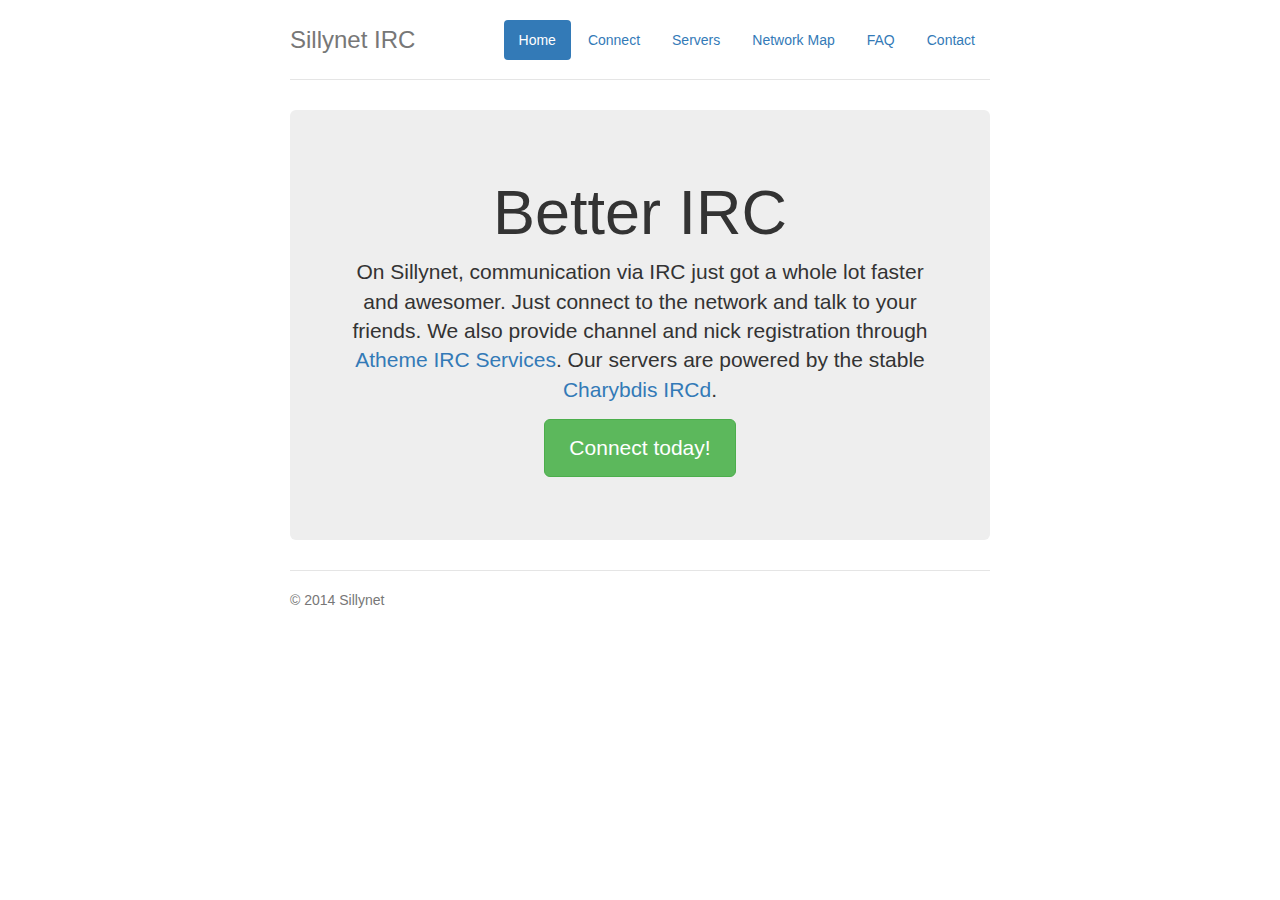
<file: index.html>
<!DOCTYPE html>
<html lang="en">
    <head>
        <meta charset="utf-8">
        <meta http-equiv="X-UA-Compatible" content="IE=edge">
        <meta name="viewport" content="width=device-width, initial-scale=1">
        <title>The sillynet IRC Network</title>
        <link href="http://netdna.bootstrapcdn.com/bootstrap/3.1.1/css/bootstrap.min.css" rel="stylesheet">
        <link href="/css/jumbotron-narrow.css" rel="stylesheet">
    </head>
    <body>
        <div class="container">
            <div class="header">
                <ul class="nav nav-pills pull-right">
                    <li class="active"><a href="#">Home</a></li>
                    <li><a href="/connect/">Connect</a></li>
                    <li><a href="/servers/">Servers</a></li>
                    <li><a href="/map/">Network Map</a></li>
                    <li><a href="/faq/">FAQ</a></li>
                    <li><a href="/contact/">Contact</a></li>
                </ul>
                <h3 class="text-muted">Sillynet IRC</h3>
            </div>
            <div class="jumbotron">
                <h1>Better IRC</h1>
                <p class="lead">On Sillynet, communication via IRC just got a whole lot faster and awesomer. Just connect to the network and talk to your friends. We also provide channel and nick registration through <a href="http://atheme.net/atheme.html">Atheme IRC Services</a>. Our servers are powered by the stable <a href="http://www.atheme.org/projects/charybdis.html">Charybdis IRCd</a>.</p>
                <p><a class="btn btn-lg btn-success" role="button" href="/connect/">Connect today!</a></p>
            </div>
            <div class="footer">
                <p>&copy; 2014 Sillynet</p>
            </div>
        </div>
        <script src="https://ajax.googleapis.com/ajax/libs/jquery/1.11.0/jquery.min.js"></script>
        <script src="http://netdna.bootstrapcdn.com/bootstrap/3.1.1/js/bootstrap.min.js"></script>
    </body>
</html>
</file>
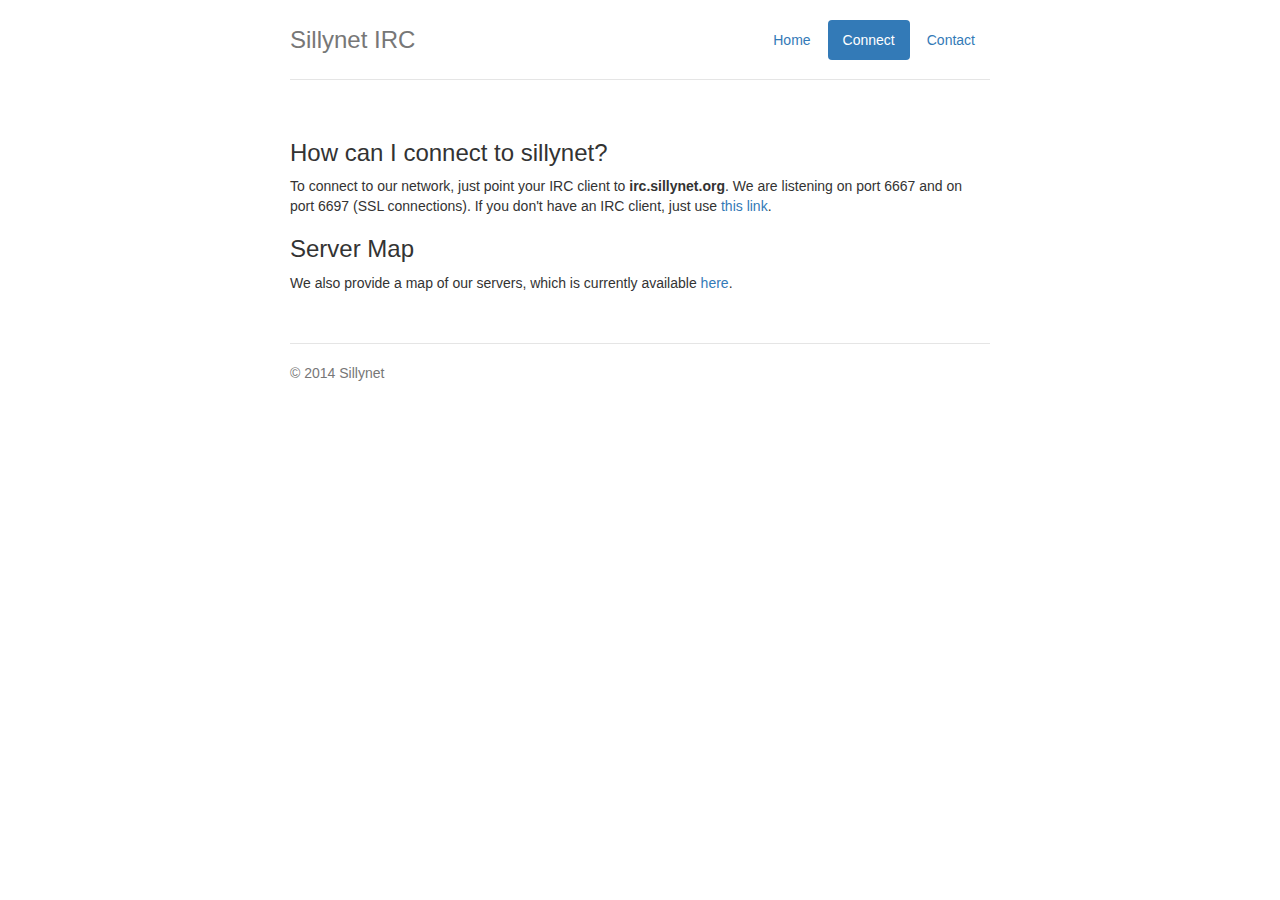
<file: connect/index.html>
<!DOCTYPE html>
<html lang="en">
    <head>
        <meta charset="utf-8">
        <meta http-equiv="X-UA-Compatible" content="IE=edge">
        <meta name="viewport" content="width=device-width, initial-scale=1">
        <title>Connect | The sillynet IRC Network</title>
        <link href="http://netdna.bootstrapcdn.com/bootstrap/3.1.1/css/bootstrap.min.css" rel="stylesheet">
        <link href="../css/jumbotron-narrow.css" rel="stylesheet">
    </head>
    <body>
        <div class="container">
            <div class="header">
                <ul class="nav nav-pills pull-right">
                    <li><a href="/">Home</a></li>
                    <li class="active"><a href="#">Connect</a></li>
                    <li><a href="/contact/">Contact</a></li>
                </ul>
                <h3 class="text-muted">Sillynet IRC</h3>
            </div>
            <div class="row marketing">
                <h3>How can I connect to sillynet?</h3>
                <p>To connect to our network, just point your IRC client to <b>irc.sillynet.org</b>. We are listening on port 6667 and on port 6697 (SSL connections). If you don't have an IRC client, just use <a href="https://kiwiirc.com/client/chat.sillynet.org:+6697/?nick=Guest?&amp;channel=#sillynet">this link</a>.</p>
                <h3>Server Map</h3>
                <p>We also provide a map of our servers, which is currently available <a href="/map.php">here</a>.</p>
            </div>
            <div class="footer">
                <p>&copy; 2014 Sillynet</p>
            </div>
        </div>
        <script src="https://ajax.googleapis.com/ajax/libs/jquery/1.11.0/jquery.min.js"></script>
        <script src="http://netdna.bootstrapcdn.com/bootstrap/3.1.1/js/bootstrap.min.js"></script>
    </body>
</html>
</file>
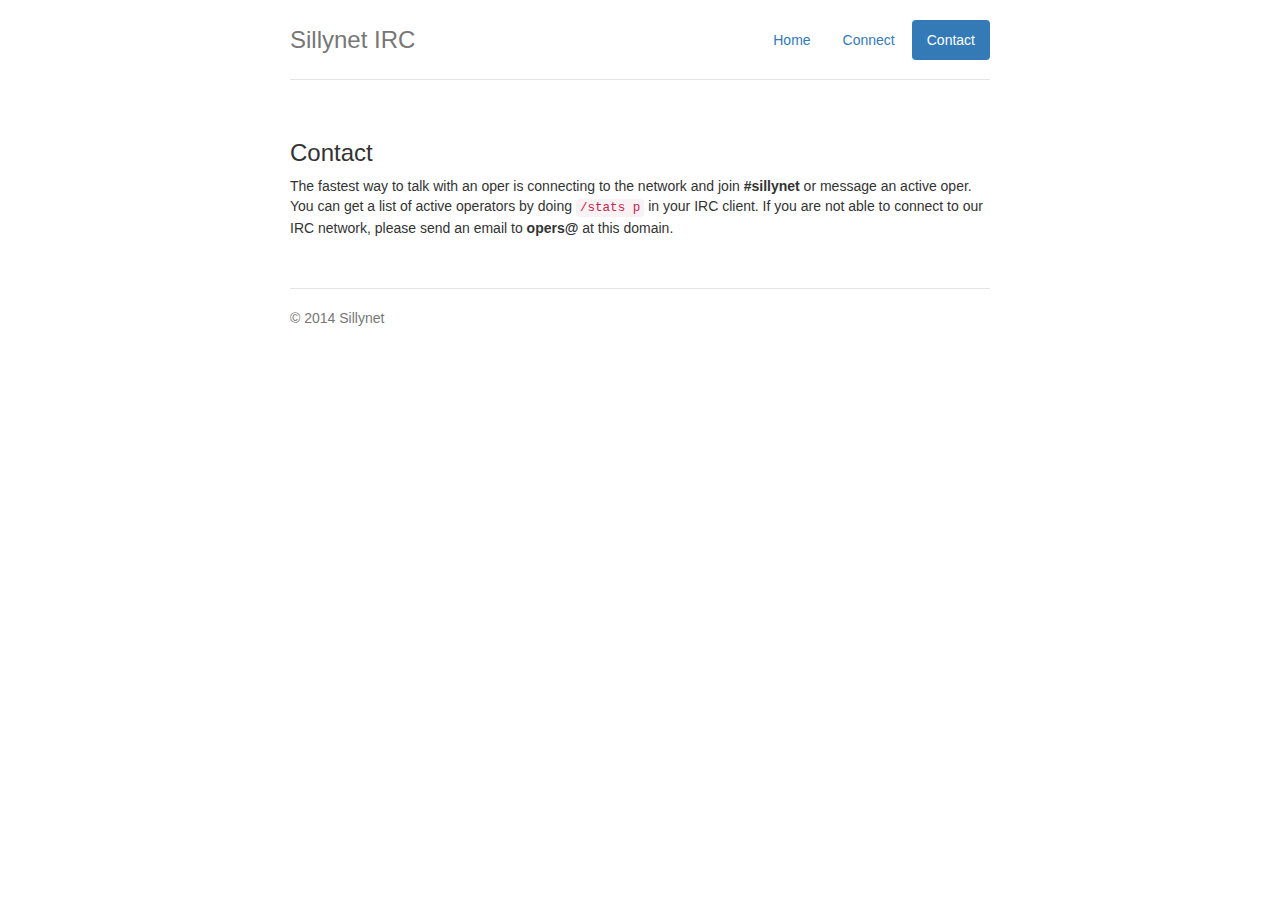
<file: contact/index.html>
<!DOCTYPE html>
<html lang="en">
    <head>
        <meta charset="utf-8">
        <meta http-equiv="X-UA-Compatible" content="IE=edge">
        <meta name="viewport" content="width=device-width, initial-scale=1">
        <title>Contact | The sillynet IRC Network</title>
        <link href="http://netdna.bootstrapcdn.com/bootstrap/3.1.1/css/bootstrap.min.css" rel="stylesheet">
        <link href="../css/jumbotron-narrow.css" rel="stylesheet">
    </head>
    <body>
        <div class="container">
            <div class="header">
                <ul class="nav nav-pills pull-right">
                    <li><a href="/">Home</a></li>
                    <li><a href="/connect/">Connect</a></li>
                    <li class="active"><a href="#">Contact</a></li>
                </ul>
                <h3 class="text-muted">Sillynet IRC</h3>
            </div>
            <div class="row marketing">
                <h3>Contact</h3>
                <p>The fastest way to talk with an oper is connecting to the network and join <b>#sillynet</b> or message an active oper. You can get a list of active operators by doing <code>/stats p</code> in your IRC client. If you are not able to connect to our IRC network, please send an email to <b>opers@</b> at this domain.</p>
            </div>
            <div class="footer">
                <p>&copy; 2014 Sillynet</p>
            </div>
        </div>
        <script src="https://ajax.googleapis.com/ajax/libs/jquery/1.11.0/jquery.min.js"></script>
        <script src="http://netdna.bootstrapcdn.com/bootstrap/3.1.1/js/bootstrap.min.js"></script>
    </body>
</html>
</file>
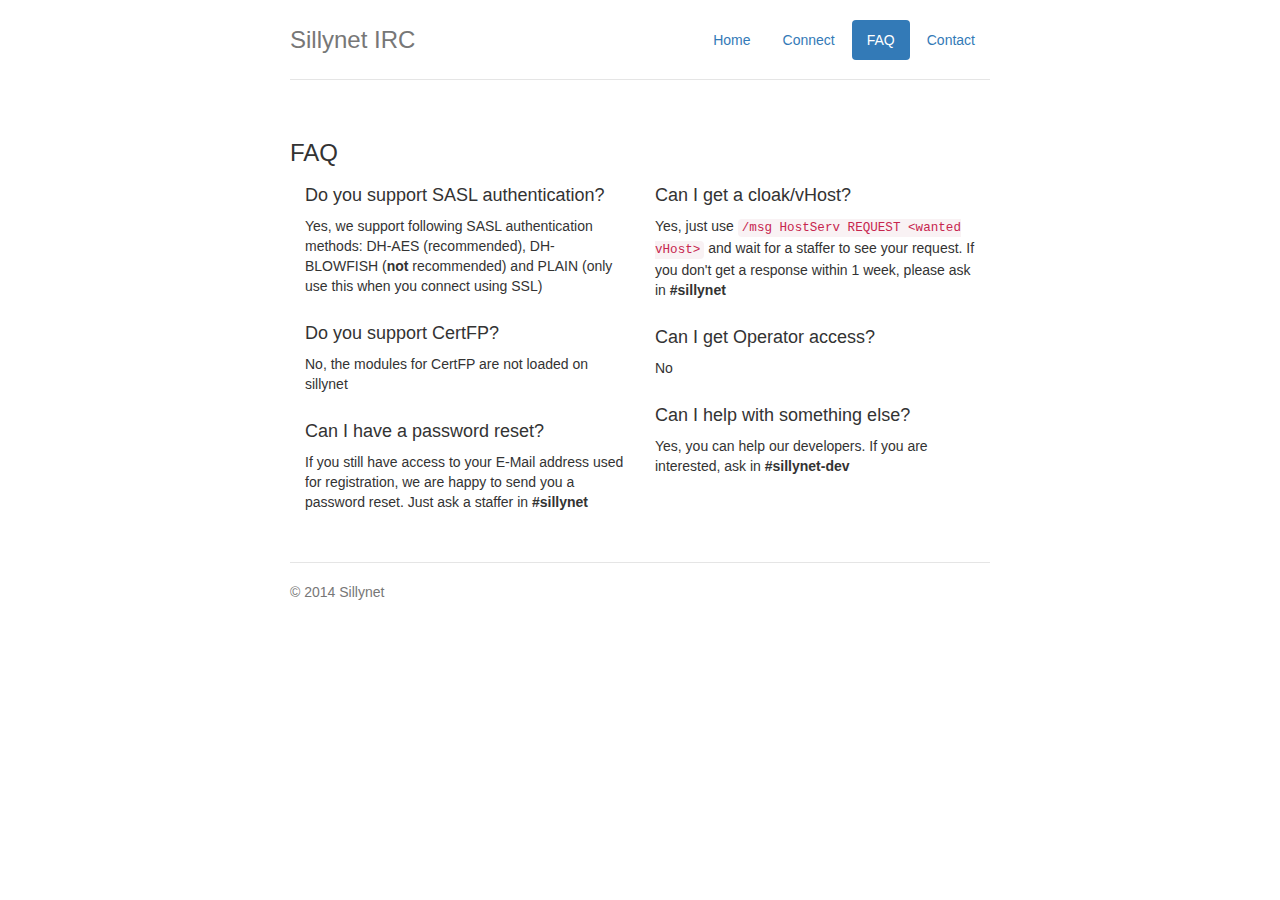
<file: faq/index.html>
<!DOCTYPE html>
<html lang="en">
    <head>
        <meta charset="utf-8">
        <meta http-equiv="X-UA-Compatible" content="IE=edge">
        <meta name="viewport" content="width=device-width, initial-scale=1">
        <title>FAQ | The sillynet IRC Network</title>
        <link href="http://netdna.bootstrapcdn.com/bootstrap/3.1.1/css/bootstrap.min.css" rel="stylesheet">
        <link href="../css/jumbotron-narrow.css" rel="stylesheet">
    </head>
    <body>
        <div class="container">
            <div class="header">
                <ul class="nav nav-pills pull-right">
                    <li><a href="/">Home</a></li>
                    <li><a href="/connect/">Connect</a></li>
                    <li class="active"><a href="#">FAQ</a></li>
                    <li><a href="/contact/">Contact</a></li>
                </ul>
                <h3 class="text-muted">Sillynet IRC</h3>
            </div>
            <div class="row marketing">
                <h3>FAQ</h3>
                <div class="col-lg-6">
                    <h4>Do you support SASL authentication?</h4>
                    <p>Yes, we support following SASL authentication methods: DH-AES (recommended), DH-BLOWFISH (<b>not</b> recommended) and PLAIN (only use this when you connect using SSL)</p>
                    <h4>Do you support CertFP?</h4>
                    <p>No, the modules for CertFP are not loaded on sillynet</p>
                    <h4>Can I have a password reset?</h4>
                    <p>If you still have access to your E-Mail address used for registration, we are happy to send you a password reset. Just ask a staffer in <b>#sillynet</b></p>
                </div>
                <div class="col-lg-6">
                    <h4>Can I get a cloak/vHost?</h4>
                    <p>Yes, just use <code>/msg HostServ REQUEST &lt;wanted vHost&gt;</code> and wait for a staffer to see your request. If you don't get a response within 1 week, please ask in <b>#sillynet</b></p>
                    <h4>Can I get Operator access?</h4>
                    <p>No</p>
                    <h4>Can I help with something else?</h4>
                    <p>Yes, you can help our developers. If you are interested, ask in <b>#sillynet-dev</b></p>
                </div>
            </div>
            <div class="footer">
                <p>&copy; 2014 Sillynet</p>
            </div>
        </div>
        <script src="https://ajax.googleapis.com/ajax/libs/jquery/1.11.0/jquery.min.js"></script>
        <script src="http://netdna.bootstrapcdn.com/bootstrap/3.1.1/js/bootstrap.min.js"></script>
    </body>
</html>
</file>
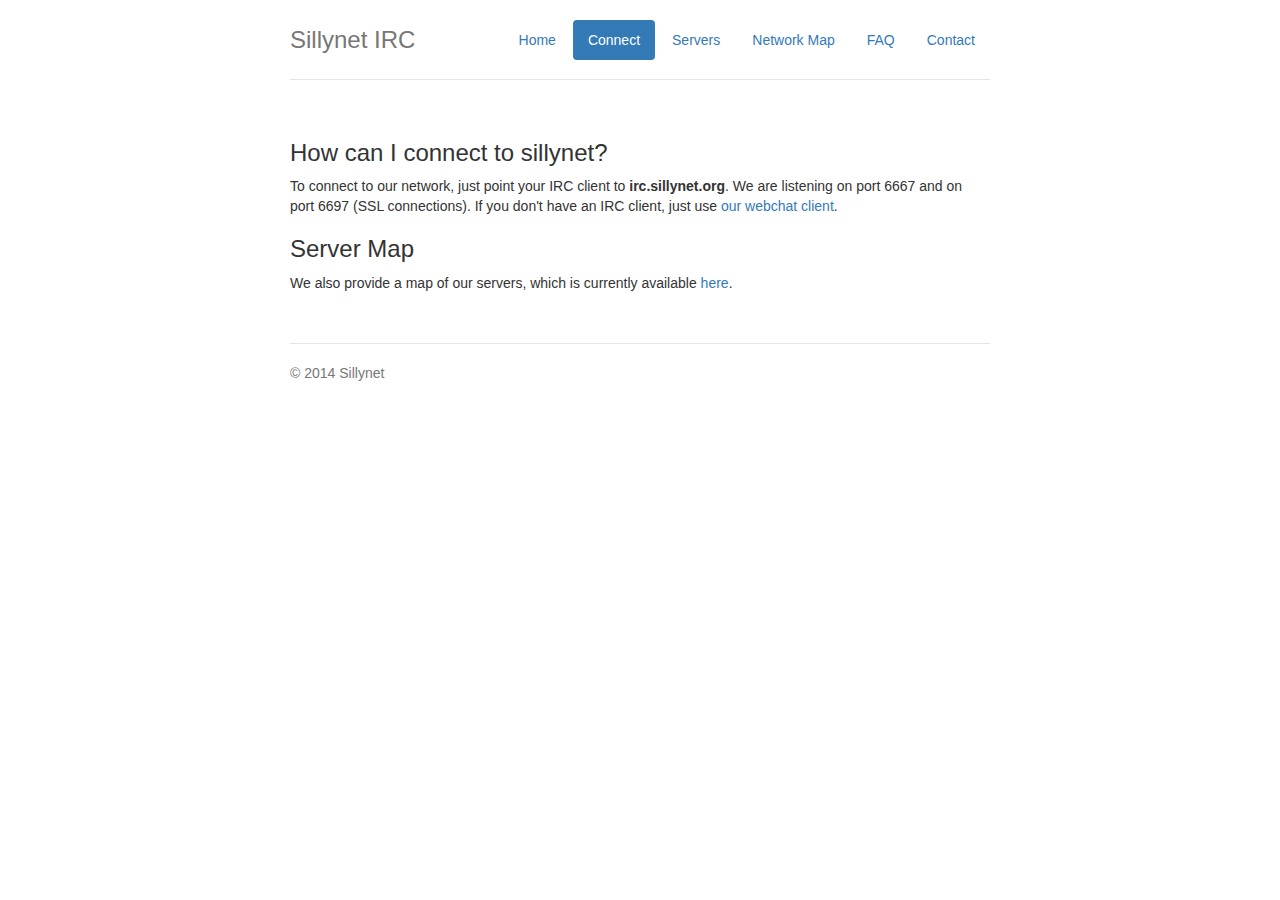
<file: connect.html>
<!DOCTYPE html>
<html lang="en">
    <head>
        <meta charset="utf-8">
        <meta http-equiv="X-UA-Compatible" content="IE=edge">
        <meta name="viewport" content="width=device-width, initial-scale=1">
        <title>Connect | The sillynet IRC Network</title>
        <link href="http://netdna.bootstrapcdn.com/bootstrap/3.1.1/css/bootstrap.min.css" rel="stylesheet">
        <link href="/css/jumbotron-narrow.css" rel="stylesheet">
    </head>
    <body>
        <div class="container">
            <div class="header">
                <ul class="nav nav-pills pull-right">
                    <li><a href="/">Home</a></li>
                    <li class="active"><a href="#">Connect</a></li>
                    <li><a href="/servers/">Servers</a></li>
                    <li><a href="/map/">Network Map</a></li>
                    <li><a href="/faq/">FAQ</a></li>
                    <li><a href="/contact/">Contact</a></li>
                </ul>
                <h3 class="text-muted">Sillynet IRC</h3>
            </div>
            <div class="row marketing">
                <h3>How can I connect to sillynet?</h3>
                <p>To connect to our network, just point your IRC client to <b>irc.sillynet.org</b>. We are listening on port 6667 and on port 6697 (SSL connections). If you don't have an IRC client, just use <a href="http://webchat.sillynet.org">our webchat client</a>.</p>
                <h3>Server Map</h3>
                <p>We also provide a map of our servers, which is currently available <a href="/map.php">here</a>.</p>
            </div>
            <div class="footer">
                <p>&copy; 2014 Sillynet</p>
            </div>
        </div>
        <script src="https://ajax.googleapis.com/ajax/libs/jquery/1.11.0/jquery.min.js"></script>
        <script src="http://netdna.bootstrapcdn.com/bootstrap/3.1.1/js/bootstrap.min.js"></script>
    </body>
</html>
</file>
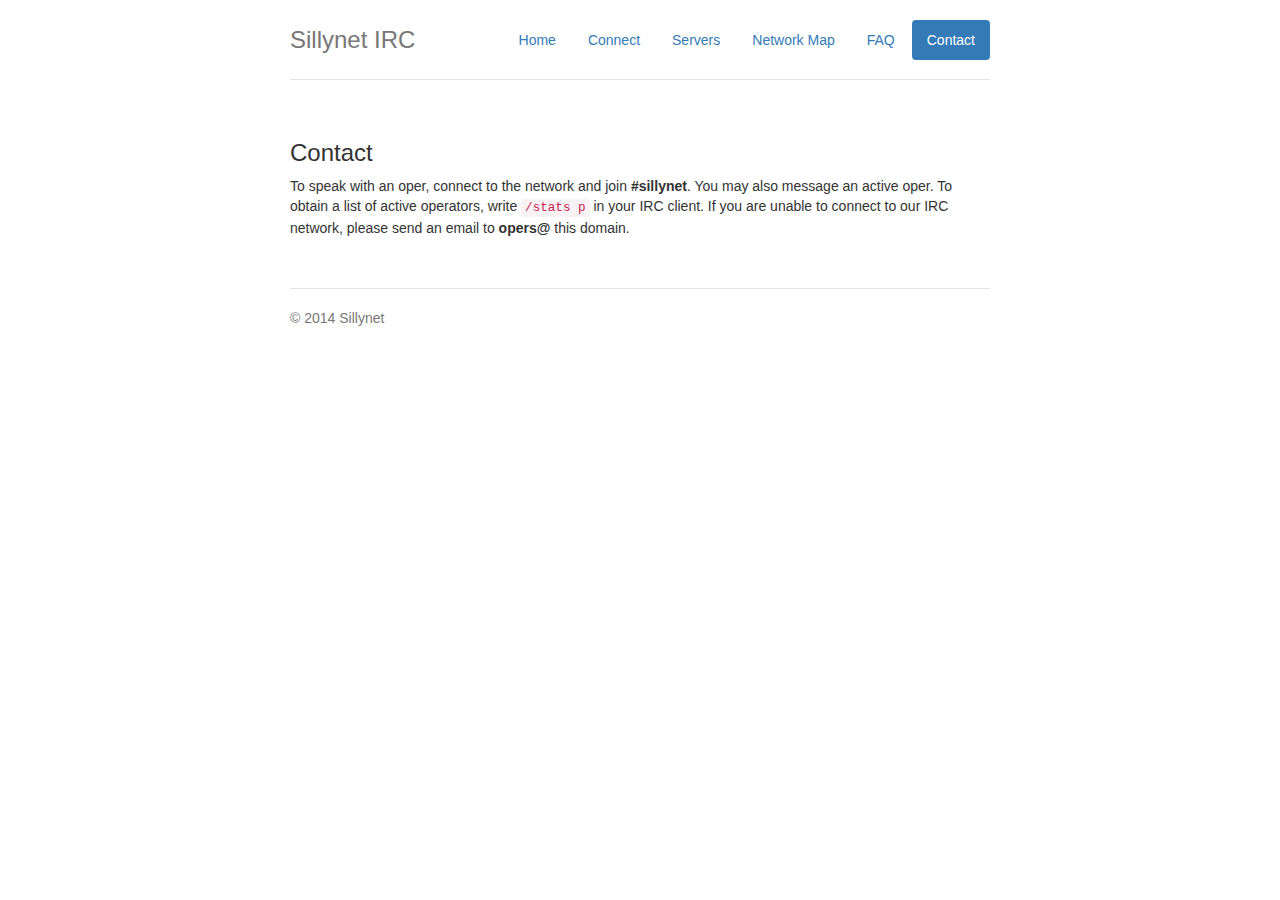
<file: contact.html>
<!DOCTYPE html>
<html lang="en">
    <head>
        <meta charset="utf-8">
        <meta http-equiv="X-UA-Compatible" content="IE=edge">
        <meta name="viewport" content="width=device-width, initial-scale=1">
        <title>Contact | The sillynet IRC Network</title>
        <link href="http://netdna.bootstrapcdn.com/bootstrap/3.1.1/css/bootstrap.min.css" rel="stylesheet">
        <link href="/css/jumbotron-narrow.css" rel="stylesheet">
    </head>
    <body>
        <div class="container">
            <div class="header">
                <ul class="nav nav-pills pull-right">
                    <li><a href="/">Home</a></li>
                    <li><a href="/connect/">Connect</a></li>
                    <li><a href="/servers/">Servers</a></li>
                    <li><a href="/map/">Network Map</a></li>
                    <li><a href="/faq/">FAQ</a></li>
                    <li class="active"><a href="#">Contact</a></li>
                </ul>
                <h3 class="text-muted">Sillynet IRC</h3>
            </div>
            <div class="row marketing">
                <h3>Contact</h3>
                <p>To speak with an oper, connect to the network and join <b>#sillynet</b>. You may also message an active oper. To obtain a list of active operators, write <code>/stats p</code> in your IRC client. If you are unable to connect to our IRC network, please send an email to <b>opers@</b> this domain.</p>
            </div>
            <div class="footer">
                <p>&copy; 2014 Sillynet</p>
            </div>
        </div>
        <script src="https://ajax.googleapis.com/ajax/libs/jquery/1.11.0/jquery.min.js"></script>
        <script src="http://netdna.bootstrapcdn.com/bootstrap/3.1.1/js/bootstrap.min.js"></script>
    </body>
</html>
</file>
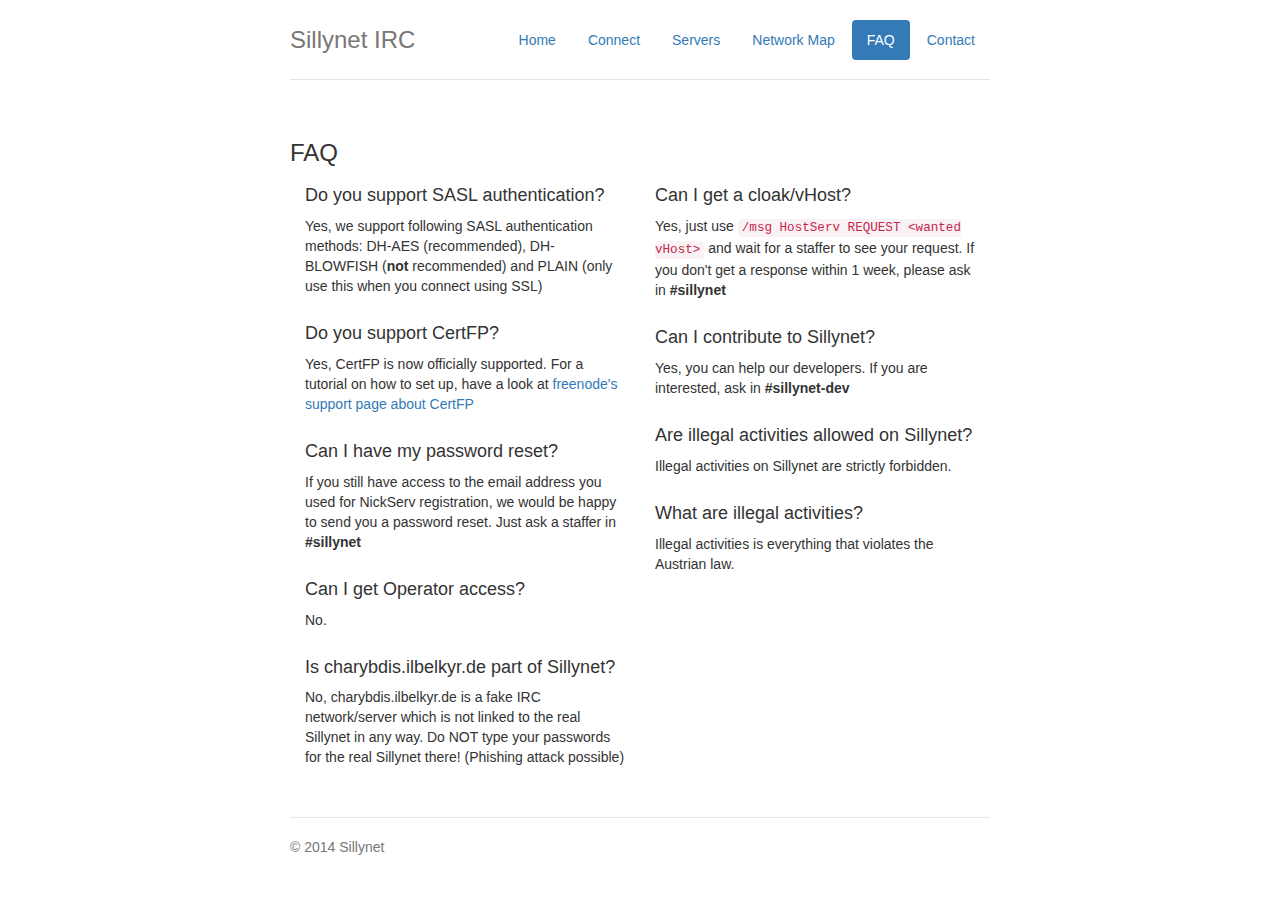
<file: faq.html>
<!DOCTYPE html>
<html lang="en">
    <head>
        <meta charset="utf-8">
        <meta http-equiv="X-UA-Compatible" content="IE=edge">
        <meta name="viewport" content="width=device-width, initial-scale=1">
        <title>FAQ | The sillynet IRC Network</title>
        <link href="http://netdna.bootstrapcdn.com/bootstrap/3.1.1/css/bootstrap.min.css" rel="stylesheet">
        <link href="/css/jumbotron-narrow.css" rel="stylesheet">
    </head>
    <body>
        <div class="container">
            <div class="header">
                <ul class="nav nav-pills pull-right">
                    <li><a href="/">Home</a></li>
                    <li><a href="/connect/">Connect</a></li>
                    <li><a href="/servers/">Servers</a></li>
                    <li><a href="/map/">Network Map</a></li>
                    <li class="active"><a href="#">FAQ</a></li>
                    <li><a href="/contact/">Contact</a></li>
                </ul>
                <h3 class="text-muted">Sillynet IRC</h3>
            </div>
            <div class="row marketing">
                <h3>FAQ</h3>
                <div class="col-lg-6">
                    <h4>Do you support SASL authentication?</h4>
                    <p>Yes, we support following SASL authentication methods: DH-AES (recommended), DH-BLOWFISH (<b>not</b> recommended) and PLAIN (only use this when you connect using SSL)</p>
                    <h4>Do you support CertFP?</h4>
                    <p>Yes, CertFP is now officially supported. For a tutorial on how to set up, have a look at <a href="http://freenode.net/certfp/">freenode's support page about CertFP</a></p>
                    <h4>Can I have my password reset?</h4>
                    <p>If you still have access to the email address you used for NickServ registration, we would be happy to send you a password reset. Just ask a staffer in <b>#sillynet</b></p>
                    <h4>Can I get Operator access?</h4>
                    <p>No.</p>
                    <h4>Is charybdis.ilbelkyr.de part of Sillynet?</h4>
                    <p>No, charybdis.ilbelkyr.de is a fake IRC network/server which is not linked to the real Sillynet in any way. Do NOT type your passwords for the real Sillynet there! (Phishing attack possible)</p>
                </div>
                <div class="col-lg-6">
                    <h4>Can I get a cloak/vHost?</h4>
                    <p>Yes, just use <code>/msg HostServ REQUEST &lt;wanted vHost&gt;</code> and wait for a staffer to see your request. If you don't get a response within 1 week, please ask in <b>#sillynet</b></p>
                    <h4>Can I contribute to Sillynet?</h4>
                    <p>Yes, you can help our developers. If you are interested, ask in <b>#sillynet-dev</b></p>
                    <h4>Are illegal activities allowed on Sillynet?</h4>
                    <p>Illegal activities on Sillynet are strictly forbidden.</p>
                    <h4>What are illegal activities?</h4>
                    <p>Illegal activities is everything that violates the Austrian law.</p>
                </div>
            </div>
            <div class="footer">
                <p>&copy; 2014 Sillynet</p>
            </div>
        </div>
        <script src="https://ajax.googleapis.com/ajax/libs/jquery/1.11.0/jquery.min.js"></script>
        <script src="http://netdna.bootstrapcdn.com/bootstrap/3.1.1/js/bootstrap.min.js"></script>
    </body>
</html>
</file>
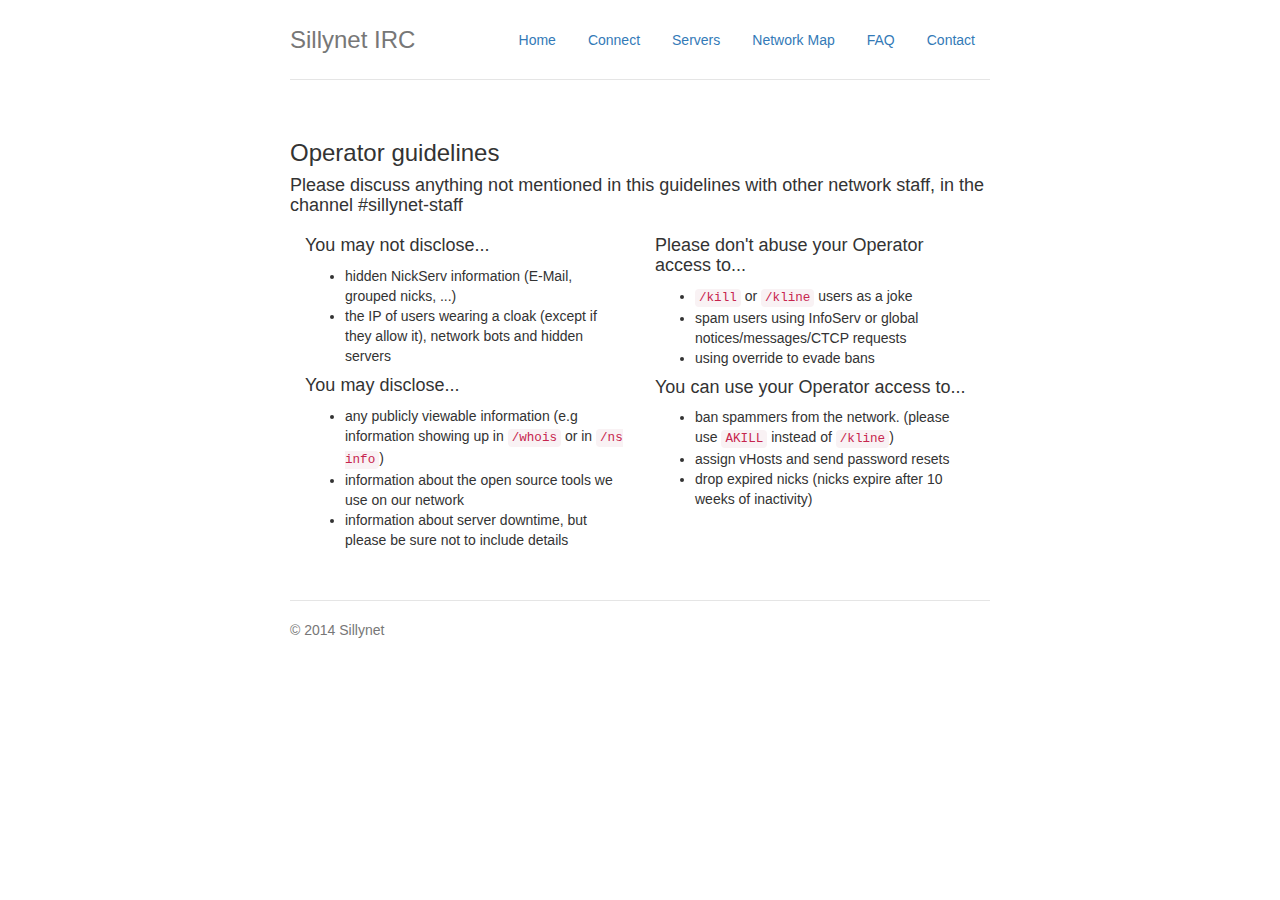
<file: oper-guidelines.html>
<!DOCTYPE html>
<html lang="en">
    <head>
        <meta charset="utf-8">
        <meta http-equiv="X-UA-Compatible" content="IE=edge">
        <meta name="viewport" content="width=device-width, initial-scale=1">
        <title>Operator guidelines | The sillynet IRC Network</title>
        <link href="http://netdna.bootstrapcdn.com/bootstrap/3.1.1/css/bootstrap.min.css" rel="stylesheet">
        <link href="/css/jumbotron-narrow.css" rel="stylesheet">
    </head>
    <body>
        <div class="container">
            <div class="header">
                <ul class="nav nav-pills pull-right">
                    <li><a href="/">Home</a></li>
                    <li><a href="/connect/">Connect</a></li>
                    <li><a href="/servers/">Servers</a></li>
                    <li><a href="/map/">Network Map</a></li>
                    <li><a href="/faq/">FAQ</a></li>
                    <li><a href="/contact/">Contact</a></li>
                </ul>
                <h3 class="text-muted">Sillynet IRC</h3>
            </div>
            <div class="row marketing">
                <h3>Operator guidelines</h3>
                <h4>Please discuss anything not mentioned in this guidelines with other network staff, in the channel #sillynet-staff</h4>
                <div class="col-lg-6">
                    <h4>You may not disclose...</h4>
                    <ul>
                        <li>hidden NickServ information (E-Mail, grouped nicks, ...)</li>
                        <li>the IP of users wearing a cloak (except if they allow it), network bots and hidden servers</li>
                    </ul>
                    <h4>You may disclose...</h4>
                    <ul>
                        <li>any publicly viewable information (e.g information showing up in <code>/whois</code> or in <code>/ns info</code>)</li>
                        <li>information about the open source tools we use on our network</li>
                        <li>information about server downtime, but please be sure not to include details</li>
                    </ul>
                </div>
                <div class="col-lg-6">
                    <h4>Please don't abuse your Operator access to...</h4>
                    <ul>
                        <li><code>/kill</code> or <code>/kline</code> users as a joke</li>
                        <li>spam users using InfoServ or global notices/messages/CTCP requests</li>
                        <li>using override to evade bans</li>
                    </ul>
                    <h4>You can use your Operator access to...</h4>
                    <ul>
                        <li>ban spammers from the network. (please use <code>AKILL</code> instead of <code>/kline</code>)</li>
                        <li>assign vHosts and send password resets</li>
                        <li>drop expired nicks (nicks expire after 10 weeks of inactivity)</li>
                    </ul>
                </div>
            </div>
            <div class="footer">
                <p>&copy; 2014 Sillynet</p>
            </div>
        </div>
        <script src="https://ajax.googleapis.com/ajax/libs/jquery/1.11.0/jquery.min.js"></script>
        <script src="http://netdna.bootstrapcdn.com/bootstrap/3.1.1/js/bootstrap.min.js"></script>
    </body>
</html>
</file>
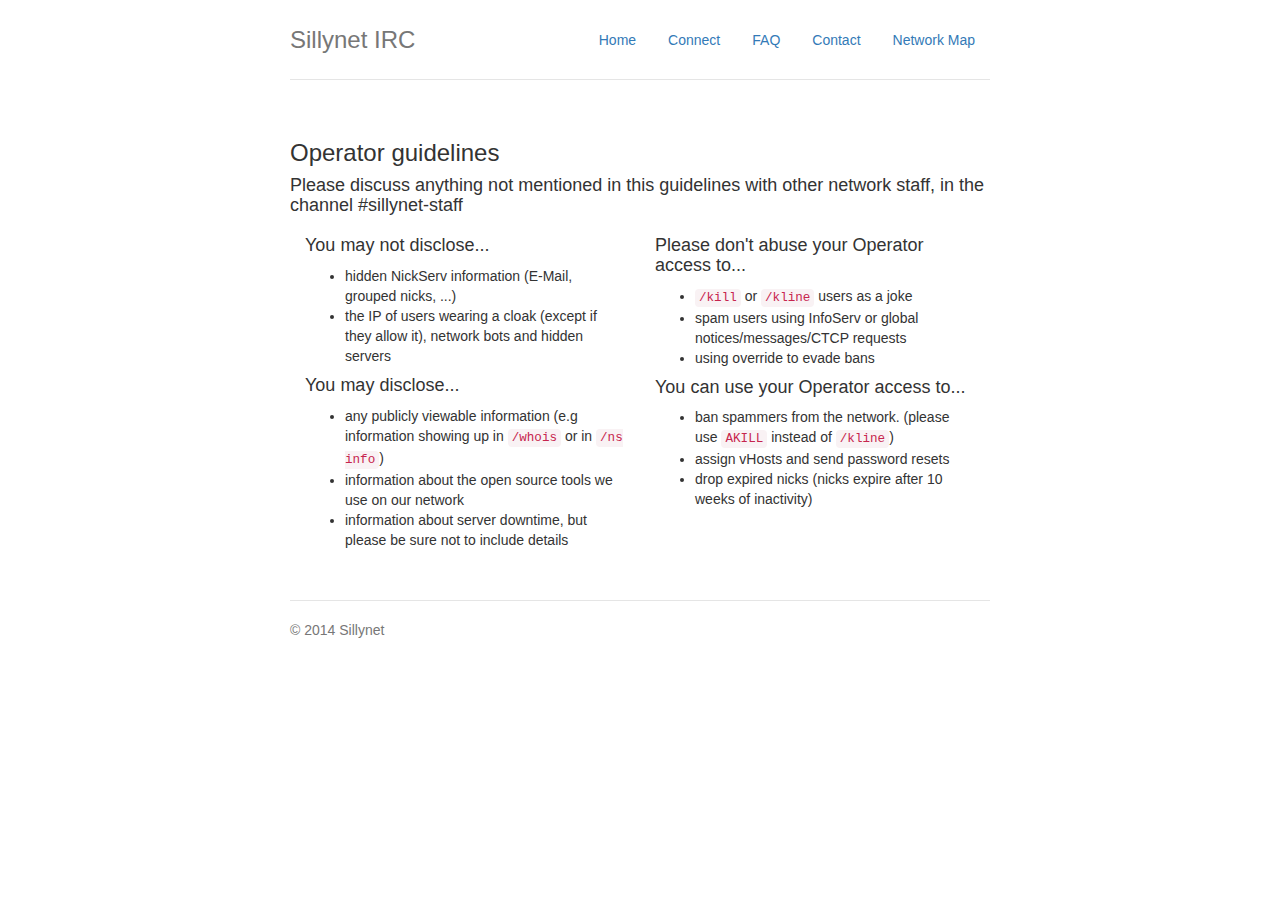
<file: operators.html>
<!DOCTYPE html>
<html lang="en">
    <head>
        <meta charset="utf-8">
        <meta http-equiv="X-UA-Compatible" content="IE=edge">
        <meta name="viewport" content="width=device-width, initial-scale=1">
        <title>Operator guidelines | The sillynet IRC Network</title>
        <link href="http://netdna.bootstrapcdn.com/bootstrap/3.1.1/css/bootstrap.min.css" rel="stylesheet">
        <link href="/css/jumbotron-narrow.css" rel="stylesheet">
    </head>
    <body>
        <div class="container">
            <div class="header">
                <ul class="nav nav-pills pull-right">
                    <li><a href="/">Home</a></li>
                    <li><a href="/connect/">Connect</a></li>
                    <li><a href="/faq/">FAQ</a></li>
                    <li><a href="/contact/">Contact</a></li>
                    <li><a href="/map.php">Network Map</a></li>
                </ul>
                <h3 class="text-muted">Sillynet IRC</h3>
            </div>
            <div class="row marketing">
                <h3>Operator guidelines</h3>
                <h4>Please discuss anything not mentioned in this guidelines with other network staff, in the channel #sillynet-staff</h4>
                <div class="col-lg-6">
                    <h4>You may not disclose...</h4>
                    <ul>
                        <li>hidden NickServ information (E-Mail, grouped nicks, ...)</li>
                        <li>the IP of users wearing a cloak (except if they allow it), network bots and hidden servers</li>
                    </ul>
                    <h4>You may disclose...</h4>
                    <ul>
                        <li>any publicly viewable information (e.g information showing up in <code>/whois</code> or in <code>/ns info</code>)</li>
                        <li>information about the open source tools we use on our network</li>
                        <li>information about server downtime, but please be sure not to include details</li>
                    </ul>
                </div>
                <div class="col-lg-6">
                    <h4>Please don't abuse your Operator access to...</h4>
                    <ul>
                        <li><code>/kill</code> or <code>/kline</code> users as a joke</li>
                        <li>spam users using InfoServ or global notices/messages/CTCP requests</li>
                        <li>using override to evade bans</li>
                    </ul>
                    <h4>You can use your Operator access to...</h4>
                    <ul>
                        <li>ban spammers from the network. (please use <code>AKILL</code> instead of <code>/kline</code>)</li>
                        <li>assign vHosts and send password resets</li>
                        <li>drop expired nicks (nicks expire after 10 weeks of inactivity)</li>
                    </ul>
                </div>
            </div>
            <div class="footer">
                <p>&copy; 2014 Sillynet</p>
            </div>
        </div>
        <script src="https://ajax.googleapis.com/ajax/libs/jquery/1.11.0/jquery.min.js"></script>
        <script src="http://netdna.bootstrapcdn.com/bootstrap/3.1.1/js/bootstrap.min.js"></script>
    </body>
</html>
</file>
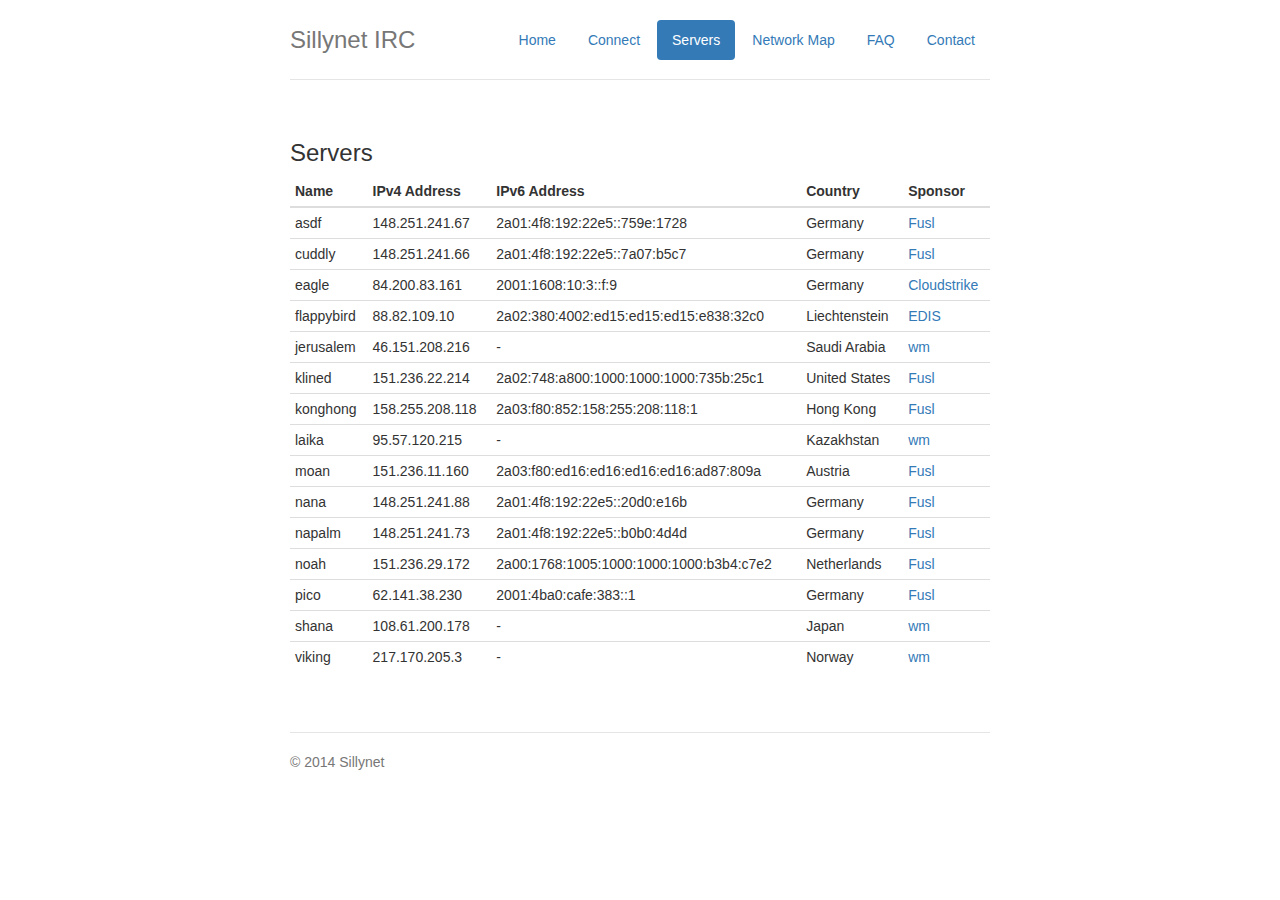
<file: servers.html>
<!DOCTYPE html>
<html lang="en">
    <head>
        <meta charset="utf-8">
        <meta http-equiv="X-UA-Compatible" content="IE=edge">
        <meta name="viewport" content="width=device-width, initial-scale=1">
        <title>Servers | The sillynet IRC Network</title>
        <link href="http://netdna.bootstrapcdn.com/bootstrap/3.1.1/css/bootstrap.min.css" rel="stylesheet">
        <link href="/css/jumbotron-narrow.css" rel="stylesheet">
    </head>
    <body>
        <div class="container">
            <div class="header">
                <ul class="nav nav-pills pull-right">
                    <li><a href="/">Home</a></li>
                    <li><a href="/connect/">Connect</a></li>
                    <li class="active"><a href="#">Servers</a></li>
                    <li><a href="/map/">Network Map</a></li>
                    <li><a href="/faq/">FAQ</a></li>
                    <li><a href="/contact/">Contact</a></li>
                </ul>
                <h3 class="text-muted">Sillynet IRC</h3>
            </div>
            <div class="row marketing">
                <h3>Servers</h3>
                <div class="table-responsive">
                    <table class="table table-hover table-condensed">
                        <thead>
                            <tr>
                                <th>Name</th>
                                <th>IPv4 Address</th>
                                <th>IPv6 Address</th>
                                <th>Country</th>
                                <th>Sponsor</th>
                            </tr>
                        </thead>
                        <tbody>
                            <tr>
                                <td>asdf</td>
                                <td>148.251.241.67</td>
                                <td>2a01:4f8:192:22e5::759e:1728</td>
                                <td>Germany</td>
                                <td><a target="_blank" href="http://sigqu.it/">Fusl</a></td>
                            </tr>
                            <tr>
                                <td>cuddly</td>
                                <td>148.251.241.66</td>
                                <td>2a01:4f8:192:22e5::7a07:b5c7</td>
                                <td>Germany</td>
                                <td><a target="_blank" href="http://sigqu.it/">Fusl</a></td>
                            </tr>
                            <tr>
                                <td>eagle</td>
                                <td>84.200.83.161</td>
                                <td>2001:1608:10:3::f:9</td>
                                <td>Germany</td>
                                <td><a target="_blank" href="http://steamcommunity.com/id/thecloud1337">Cloudstrike</a></td>
                            </tr>
                            <tr>
                                <td>flappybird</td>
                                <td>88.82.109.10</td>
                                <td>2a02:380:4002:ed15:ed15:ed15:e838:32c0</td>
                                <td>Liechtenstein</td>
                                <td><a target="_blank" href="http://edis.at/">EDIS</a></td>
                            </tr>
                            <tr>
                                <td>jerusalem</td>
                                <td>46.151.208.216</td>
                                <td>-</td>
                                <td>Saudi Arabia</td>
                                <td><a target="_blank" href="https://thelie.li/">wm</a></td>
                            </tr>
                            <tr>
                                <td>klined</td>
                                <td>151.236.22.214</td>
                                <td>2a02:748:a800:1000:1000:1000:735b:25c1</td>
                                <td>United States</td>
                                <td><a target="_blank" href="http://sigqu.it/">Fusl</a></td>
                            </tr>
                            <tr>
                                <td>konghong</td>
                                <td>158.255.208.118</td>
                                <td>2a03:f80:852:158:255:208:118:1</td>
                                <td>Hong Kong</td>
                                <td><a target="_blank" href="http://sigqu.it/">Fusl</a></td>
                            </tr>
                            <tr>
                                <td>laika</td>
                                <td>95.57.120.215</td>
                                <td>-</td>
                                <td>Kazakhstan</td>
                                <td><a target="_blank" href="https://thelie.li/">wm</a></td>
                            </tr>
                            <tr>
                                <td>moan</td>
                                <td>151.236.11.160</td>
                                <td>2a03:f80:ed16:ed16:ed16:ed16:ad87:809a</td>
                                <td>Austria</td>
                                <td><a target="_blank" href="http://sigqu.it/">Fusl</a></td>
                            </tr>
                            <tr>
                                <td>nana</td>
                                <td>148.251.241.88</td>
                                <td>2a01:4f8:192:22e5::20d0:e16b</td>
                                <td>Germany</td>
                                <td><a target="_blank" href="http://sigqu.it/">Fusl</a></td>
                            </tr>
                            <tr>
                                <td>napalm</td>
                                <td>148.251.241.73</td>
                                <td>2a01:4f8:192:22e5::b0b0:4d4d</td>
                                <td>Germany</td>
                                <td><a target="_blank" href="http://sigqu.it/">Fusl</a></td>
                            </tr>
                            <tr>
                                <td>noah</td>
                                <td>151.236.29.172</td>
                                <td>2a00:1768:1005:1000:1000:1000:b3b4:c7e2</td>
                                <td>Netherlands</td>
                                <td><a target="_blank" href="http://sigqu.it/">Fusl</a></td>
                            </tr>
                            <tr>
                                <td>pico</td>
                                <td>62.141.38.230</td>
                                <td>2001:4ba0:cafe:383::1</td>
                                <td>Germany</td>
                                <td><a target="_blank" href="http://sigqu.it/">Fusl</a></td>
                            </tr>
                            <tr>
                                <td>shana</td>
                                <td>108.61.200.178</td>
                                <td>-</td>
                                <td>Japan</td>
                                <td><a target="_blank" href="https://thelie.li/">wm</a></td>
                            </tr>
                            <tr>
                                <td>viking</td>
                                <td>217.170.205.3</td>
                                <td>-</td>
                                <td>Norway</td>
                                <td><a target="_blank" href="https://thelie.li/">wm</a></td>
                            </tr>
                        </tbody>
                    </table>
                </div>
            </div>
            <div class="footer">
                <p>&copy; 2014 Sillynet</p>
            </div>
        </div>
        <script src="https://ajax.googleapis.com/ajax/libs/jquery/1.11.0/jquery.min.js"></script>
        <script src="http://netdna.bootstrapcdn.com/bootstrap/3.1.1/js/bootstrap.min.js"></script>
    </body>
</html>
</file>
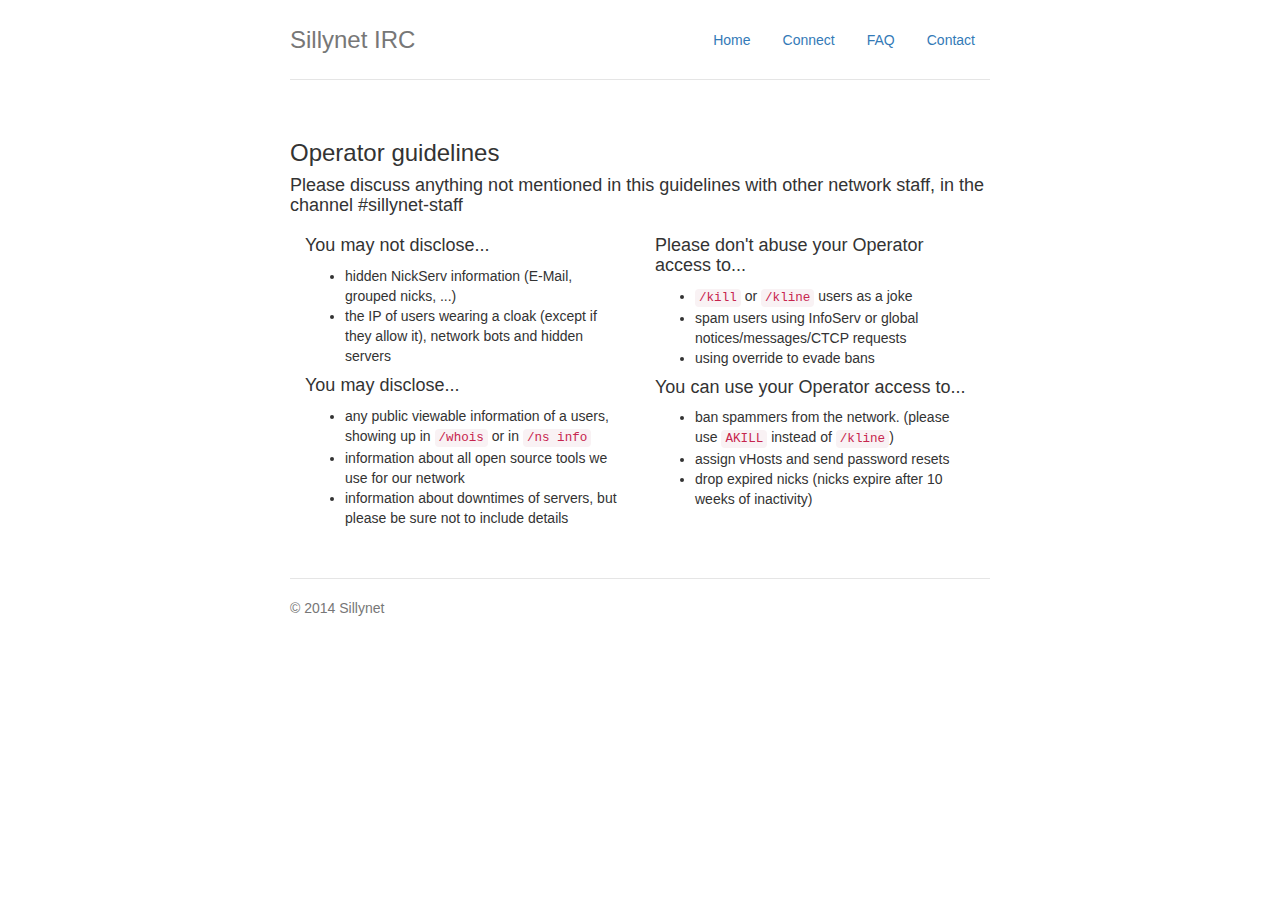
<file: operators/oper-guidelines.html>
<!DOCTYPE html>
<html lang="en">
    <head>
        <meta charset="utf-8">
        <meta http-equiv="X-UA-Compatible" content="IE=edge">
        <meta name="viewport" content="width=device-width, initial-scale=1">
        <title>Operator guidelines | The sillynet IRC Network</title>
        <link href="http://netdna.bootstrapcdn.com/bootstrap/3.1.1/css/bootstrap.min.css" rel="stylesheet">
        <link href="../css/jumbotron-narrow.css" rel="stylesheet">
    </head>
    <body>
        <div class="container">
            <div class="header">
                <ul class="nav nav-pills pull-right">
                    <li><a href="/">Home</a></li>
                    <li><a href="/connect/">Connect</a></li>
                    <li><a href="/faq/">FAQ</a></li>
                    <li><a href="/contact/">Contact</a></li>
                </ul>
                <h3 class="text-muted">Sillynet IRC</h3>
            </div>
            <div class="row marketing">
                <h3>Operator guidelines</h3>
                <h4>Please discuss anything not mentioned in this guidelines with other network staff, in the channel #sillynet-staff</h4>
                <div class="col-lg-6">
                    <h4>You may not disclose...</h4>
                    <ul>
                        <li>hidden NickServ information (E-Mail, grouped nicks, ...)</li>
                        <li>the IP of users wearing a cloak (except if they allow it), network bots and hidden servers</li>
                    </ul>
                    <h4>You may disclose...</h4>
                    <ul>
                        <li>any public viewable information of a users, showing up in <code>/whois</code> or in <code>/ns info</code></li>
                        <li>information about all open source tools we use for our network</li>
                        <li>information about downtimes of servers, but please be sure not to include details</li>
                    </ul>
                </div>
                <div class="col-lg-6">
                    <h4>Please don't abuse your Operator access to...</h4>
                    <ul>
                        <li><code>/kill</code> or <code>/kline</code> users as a joke</li>
                        <li>spam users using InfoServ or global notices/messages/CTCP requests</li>
                        <li>using override to evade bans</li>
                    </ul>
                    <h4>You can use your Operator access to...</h4>
                    <ul>
                        <li>ban spammers from the network. (please use <code>AKILL</code> instead of <code>/kline</code>)</li>
                        <li>assign vHosts and send password resets</li>
                        <li>drop expired nicks (nicks expire after 10 weeks of inactivity)</li>
                    </ul>
                </div>
            </div>
            <div class="footer">
                <p>&copy; 2014 Sillynet</p>
            </div>
        </div>
        <script src="https://ajax.googleapis.com/ajax/libs/jquery/1.11.0/jquery.min.js"></script>
        <script src="http://netdna.bootstrapcdn.com/bootstrap/3.1.1/js/bootstrap.min.js"></script>
    </body>
</html>
</file>
<file: css/jumbotron-narrow.css>
/* Space out content a bit */
body {
  padding-top: 20px;
  padding-bottom: 20px;
}

/* Everything but the jumbotron gets side spacing for mobile first views */
.header,
.marketing,
.footer {
  padding-right: 15px;
  padding-left: 15px;
}

/* Custom page header */
.header {
  border-bottom: 1px solid #e5e5e5;
}
/* Make the masthead heading the same height as the navigation */
.header h3 {
  padding-bottom: 19px;
  margin-top: 0;
  margin-bottom: 0;
  line-height: 40px;
}

/* Custom page footer */
.footer {
  padding-top: 19px;
  color: #777;
  border-top: 1px solid #e5e5e5;
  //bottom:0px;
  //position:absolute;
}

.footer-pad {
    padding-left:11%;
    font-size: 75%;
}


/* Customize container */
@media (min-width: 768px) {
  .container {
    max-width: 730px;
  }
}
.container-narrow > hr {
  margin: 30px 0;
}

/* Main marketing message and sign up button */
.jumbotron {
  text-align: center;
  border-bottom: 1px solid #e5e5e5;
}
.jumbotron .btn {
  padding: 14px 24px;
  font-size: 21px;
}

/* Supporting marketing content */
.marketing {
  margin: 40px 0;
}
.marketing p + h4 {
  margin-top: 28px;
}

/* Responsive: Portrait tablets and up */
@media screen and (min-width: 768px) {
  /* Remove the padding we set earlier */
  .header,
  .marketing,
  .footer {
    padding-right: 0;
    padding-left: 0;
  }
  /* Space out the masthead */
  .header {
    margin-bottom: 30px;
  }
  /* Remove the bottom border on the jumbotron for visual effect */
  .jumbotron {
    border-bottom: 0;
  }
}
</file>
